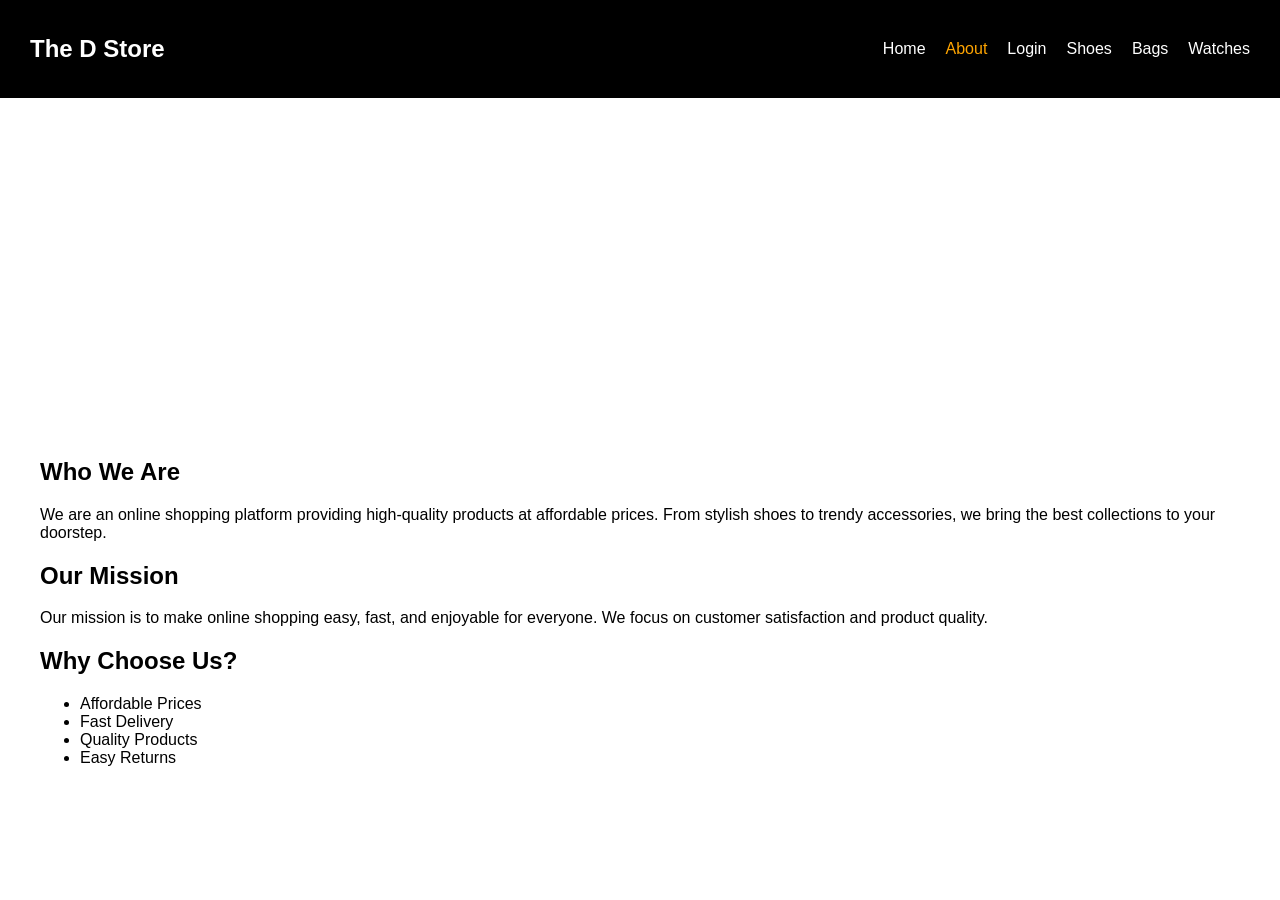
<file: about.html>
<!DOCTYPE html>
<html lang="en">
<head>
  <meta charset="UTF-8">
  <title>About Us</title>
  <link rel="stylesheet" href="style.css">
</head>
<body>

  <!-- Navbar -->
  <nav class="navbar">
    <h2 class="logo">The D Store</h2>
    <ul>
      <li><a href="index.html">Home</a></li>
      <li><a href="about.html" class="active">About</a></li>
      <li><a href="login.html">Login</a></li>
      <li><a href="shoes.html">Shoes</a></li> 
      <li><a href="bag.html">Bags</a></li>
      <li><a href="watch.html">Watches</a></li>
    </ul>
  </nav>

  <!-- Hero Section -->
  <section class="about-hero">
    <h1>About Our Store</h1>
    <p>Your one-stop destination for trendy and affordable products</p>
  </section>

  <!-- About Content -->
  <section class="about-content">
    <div class="about-text">
      <h2>Who We Are</h2>
      <p>
        We are an online shopping platform providing high-quality products 
        at affordable prices. From stylish shoes to trendy accessories, 
        we bring the best collections to your doorstep.
      </p>

      <h2>Our Mission</h2>
      <p>
        Our mission is to make online shopping easy, fast, and enjoyable 
        for everyone. We focus on customer satisfaction and product quality.
      </p>

      <h2>Why Choose Us?</h2>
      <ul>
        <li> Affordable Prices</li>
        <li> Fast Delivery</li>
        <li> Quality Products</li>
        <li> Easy Returns</li>
      </ul>
    </div>
  </section>
</body>
</html>
</file>
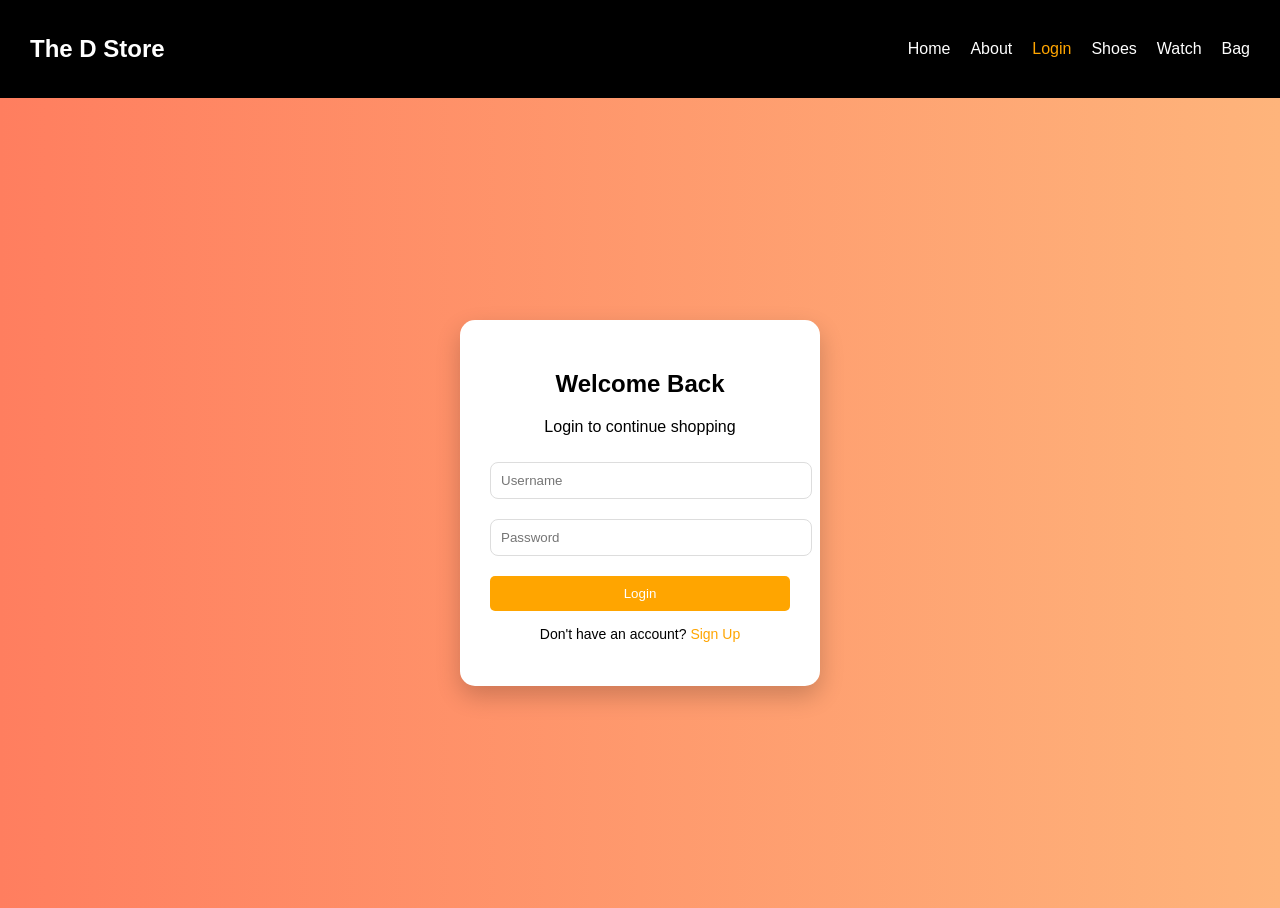
<file: login.html>
<!DOCTYPE html>
<html>
<head>
  <title>Login - The D Store</title>
  <link rel="stylesheet" href="style.css">
</head>
<body>

  <!-- NAVBAR -->
  <nav class="navbar">
    <h2 class="logo">The D Store</h2>
    <ul>
      <li><a href="index.html">Home</a></li>
      <li><a href="about.html">About</a></li>
      <li><a href="login.html" class="active">Login</a></li>
      <li><a href="shoes.html">Shoes</a></li>
      <li><a href="watch.html">Watch</a></li>
      <li><a href="bag.html">Bag</a></li>
    </ul>
  </nav>

  <!-- LOGIN SECTION -->
  <div class="login-container">

    <div class="login-box">
      <h2>Welcome Back </h2>
      <p class="subtitle">Login to continue shopping</p>

      <input type="text" placeholder="Username">
      <input type="password" placeholder="Password">

      <button>Login</button>

      <p class="extra">Don't have an account? <a href="#">Sign Up</a></p>
    </div>

  </div>

</body>
</html>
</file>
<file: style.css>
body {
  margin: 0;
  font-family: Arial, sans-serif;
}
.navbar {
  display: flex;
  justify-content: space-between;
  align-items: center;
  background: black;
  color: white;
  padding: 15px 30px;
}

.navbar ul {
  display: flex;
  list-style: none;
  gap: 20px;
}

.navbar a {
  color: white;
  text-decoration: none;
}

.navbar a:hover,
.navbar a.active {
  color: orange;
}

.page-title {
  text-align: center;
  margin: 20px;
}

.products {
  display: grid;
  grid-template-columns: repeat(3, 1fr);
  gap: 20px;
  padding: 20px;
  justify-items: center;
}
.card {
  width: 250px;
  border: 1px solid #ddd;
  padding: 10px;
  text-align: center;
  background: white;
  border-radius: 10px;
  transition: 0.3s ease;
}
.card:hover {
  transform: scale(1.05);
  box-shadow: 0 10px 25px rgba(0, 0, 0, 0.2);
}

.card img {
  width: 100%;
  height: 200px;
  object-fit: cover;
}
button {
  background: orange;
  color: white;
  border: none;
  padding: 10px;
  cursor: pointer;
  margin-top: 10px;
  border-radius: 5px;
}

button:hover {
  background: darkorange;
}

.hero {
  height: 300px;
  background: linear-gradient(to right, #ff7e5f, #feb47b);
  display: flex;
  justify-content: center;
  align-items: center;
  color: white;
  text-align: center;
}

.hero button {
  background: black;
}


.about-hero {
  height: 300px;
  background: url("https://images.unsplash.com/photo-1607082348824-0a96f2a4b9da") no-repeat center/cover;
  display: flex;
  justify-content: center;
  align-items: center;
  color: white;
  text-align: center;
}
.about-content {
  padding: 40px;
}
.login-container {
  height: 90vh;
  display: flex;
  justify-content: center;
  align-items: center;
  background: linear-gradient(to right, #ff7e5f, #feb47b);
}

.login-box {
  background: white;
  padding: 30px;
  width: 300px;
  border-radius: 15px;
  text-align: center;
  box-shadow: 0 10px 25px rgba(0,0,0,0.2);
}

.login-box input {
  width: 100%;
  padding: 10px;
  margin: 10px 0;
  border: 1px solid #ddd;
  border-radius: 8px;
}

.login-box button {
  width: 100%;
}

.extra {
  margin-top: 15px;
  font-size: 14px;
}

.extra a {
  color: orange;
  text-decoration: none;
}

footer {
  background: black;
  color: white;
  text-align: center;
  padding: 10px;
}
</file>
